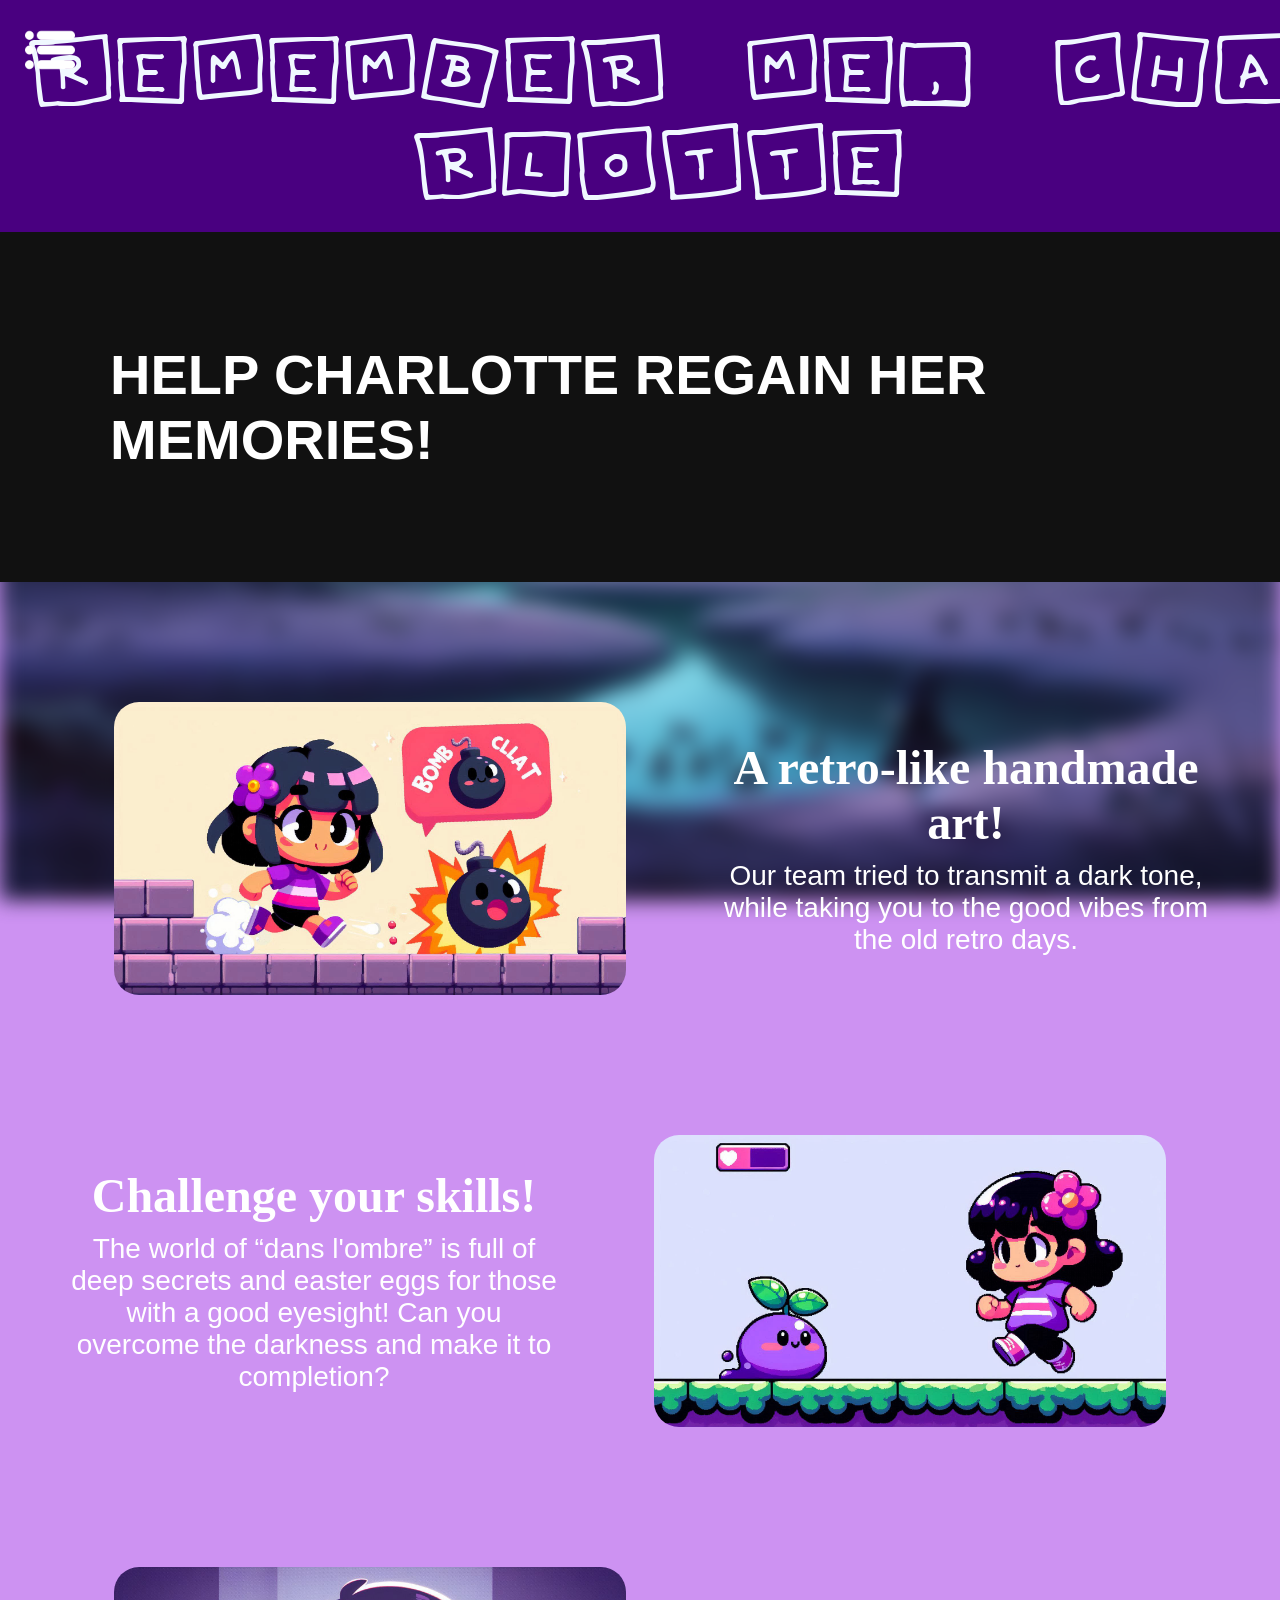
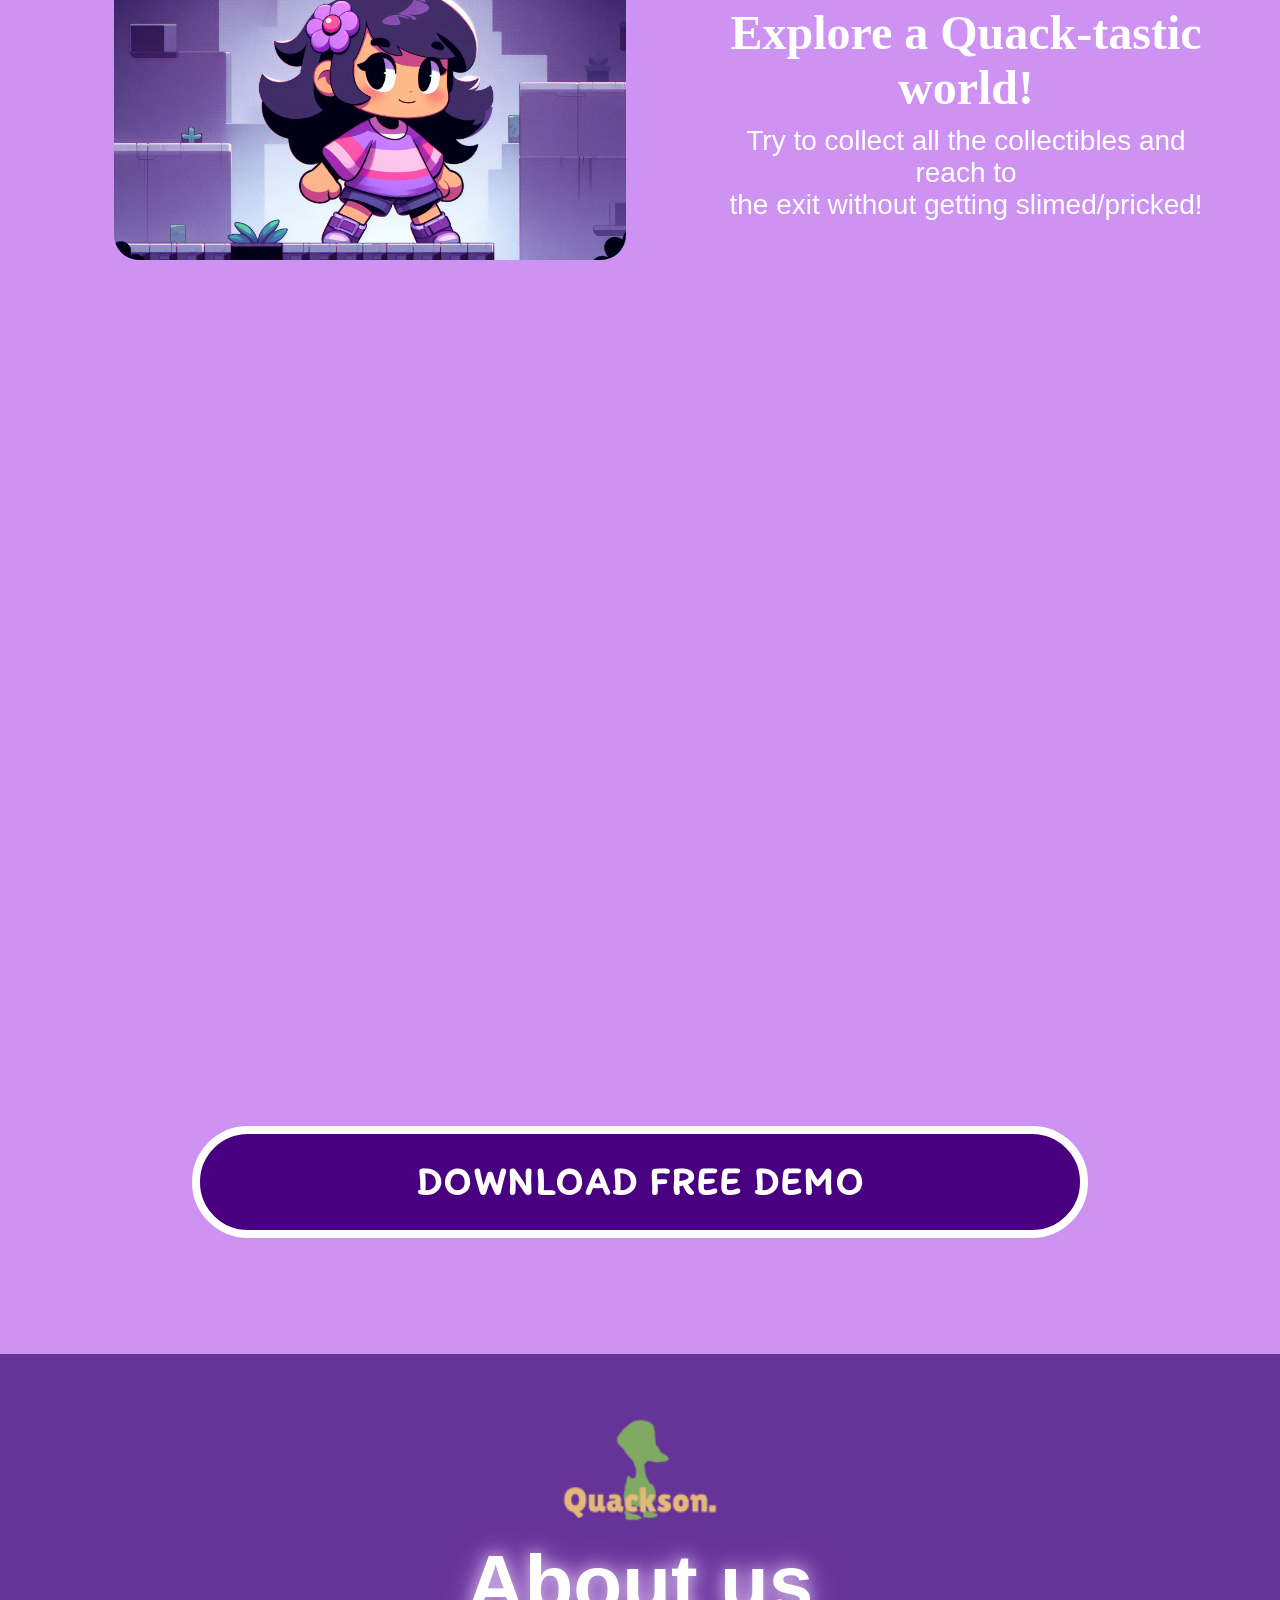
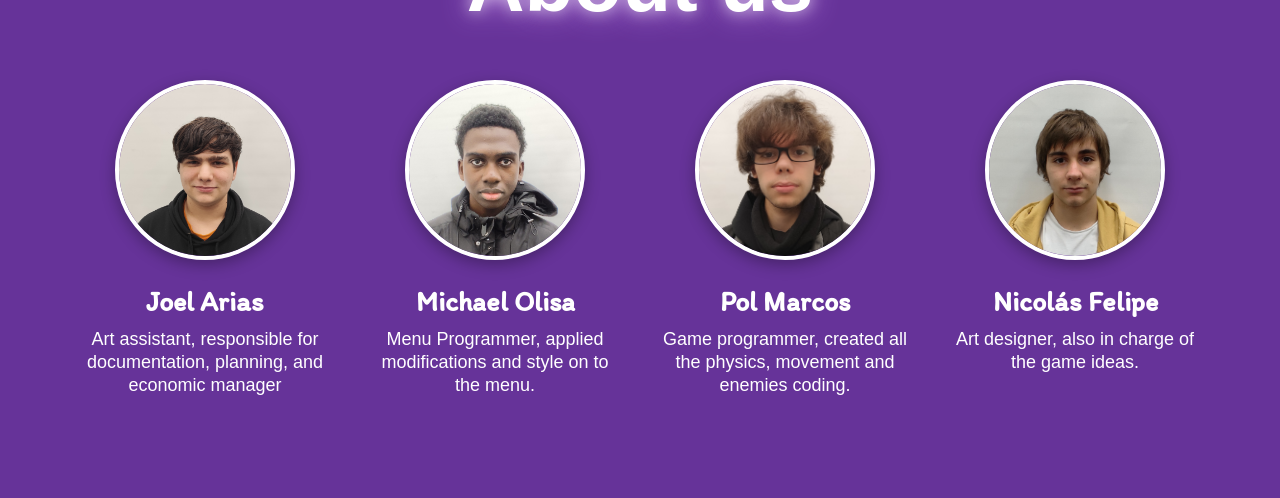
<file: index.html>
<!DOCTYPE html>
<html>
    <head>
        <title>Remember me, Charlotte</title>
        <link rel="stylesheet" href="./css/main.css">
        <link rel="icon" type="image/png" href="images/LilLotte.png">
    </head>
    <body>
        <div class="hover-area" onmouseover="openNav()" onmouseout="closeNav()">
            <img class="hover" src="images/hover.png" alt="Menú">
        </div>
        <div id="mySidebar" class="sidebar" onmouseover="keepOpen()" onmouseout="closeNav()">
            <img class="item" src="images/quacksonlogo.png"><br>
            <div class="item">
                <a href="game_page.html">Remember Me,<br>Charlotte</a>
            </div>
            <div class="item">
                <a href="promo_page.html">Game Merch!!!</a>
            </div>  
            <div class="item">
                <a href="quackson_page.html">Our Team</a>
            </div>
        </div>
        <header class="main">
            <div class="video-bg">
                <video autoplay loop muted class="title">
                    <source src="images/title.mp4" type="video/mp4">
                </video>
            </div>
            <div class="h1title">
                <h1 class="title">
                    <span class="tembleque1">R</span>
                    <span class="tembleque2">E</span>
                    <span class="tembleque3">M</span>
                    <span class="tembleque4">E</span>
                    <span class="tembleque5">M</span>
                    <span class="tembleque1">B</span>
                    <span class="tembleque2">E</span>
                    <span class="tembleque3">R</span>
                    <span class="tembleque4">&nbsp;</span>                    
                    <span class="tembleque5">M</span>
                    <span class="tembleque1">E</span>
                    <span class="tembleque2">, </span>
                    <span class="tembleque3">&nbsp;</span>
                    <span class="tembleque4">C</span>
                    <span class="tembleque5">H</span>
                    <span class="tembleque1">A</span>
                    <span class="tembleque2">R</span>
                    <span class="tembleque3">L</span>
                    <span class="tembleque4">O</span>                    
                    <span class="tembleque5">T</span>
                    <span class="tembleque1">T</span>
                    <span class="tembleque2">E</span>
                  </h1>                  
            </div>
        </header>
        <div id="mainidk">
        </div>
        <div class="subtitle">
            <h1 class="subtitle">HELP CHARLOTTE REGAIN HER MEMORIES!</h1>
        </div>
        <div class="main">   
            <div class="text">
                <img src="images/main_menu.jpeg" alt="main_menu image" class="img_l">
                <div class="text-content">
                    <h1 class="text">A retro-like handmade art!</h1>
                    <p class="text">Our team tried to transmit a dark tone, while taking you to the good vibes from the old retro days.</p>
                </div>
            </div>
            <div class="text">
                <div class="text-content">
                    <h1 class="text">Challenge your skills!</h1>
                    <p class="text">The world of “dans l&apos;ombre” is full of deep secrets and easter eggs for those with a good eyesight! Can you overcome the darkness and make it to completion?</p>
                </div>
                <img src="./images/game_over.jpeg" alt="game_over image" class="img_r">
            </div>
            
            <div class="text">
                <img src="./images/win.jpeg" alt="win image" class="img_l">
                <div class="text-content">
                    <h1 class="text">Explore a Quack-tastic world!</h1>
                    <p class="text">Try to collect all the collectibles and reach to <br> the exit without getting slimed/pricked!</p>
                </div>
            </div>
        </div>
        <div class="video">
            <iframe width="1120" height="630" 
                src="https://www.youtube.com/embed/k2M5IpT0acU?controls=1&autoplay=0" 
                title="YouTube video player" 
                frameborder="0" 
                allow="accelerometer; autoplay; clipboard-write; encrypted-media; gyroscope; picture-in-picture" 
                allowfullscreen>
            </iframe>            
        </div>
            </div><br><br>
            <a href="https://quackson-studio.itch.io/remember-me-charlotte">
                <div class="download_button">
                    <p class="download_button">DOWNLOAD FREE DEMO</p>    
                </div>
            </a>
            <br><br>
        <footer>
            <div class="logo">
                <a href="quackson_page.html"><img src="./images/quacksonlogo.png" class="logo"></a>
                <h1 class="aboutus">About us</h1>
            </div>
            <div class="team">
                <div class="pfp">
                    <img src="./images/arias.jpg" class="pfp">
                    <h2 class="pfp">Joel Arias</h2>
                    <p class="pfp">Art assistant, responsible for documentation, planning, and economic manager</p>
                </div>
                    <div class="pfp">
                    <img src="./images/michael.jpg" class="pfp">
                    <h2 class="pfp">Michael Olisa</h2>
                    <p class="pfp">Menu Programmer, applied modifications and style on to the menu.</p>
                </div>
                <div class="pfp">
                    <img src="./images/pol.jpg" class="pfp">
                    <h2 class="pfp">Pol Marcos</h2>
                    <p class="pfp">Game programmer, created all the physics, movement and enemies coding.</p>
                </div>
                <div class="pfp">
                    <img src="./images/nico.jpg" class="pfp">
                    <h2 class="pfp">Nicol&aacute;s Felipe</h2>
                    <p class="pfp">Art designer, also in charge of the game ideas.</p>
                </div>
            </div>
        </footer>
        <script src="javascript/main.js"></script>
    </body>
</html>
</file>
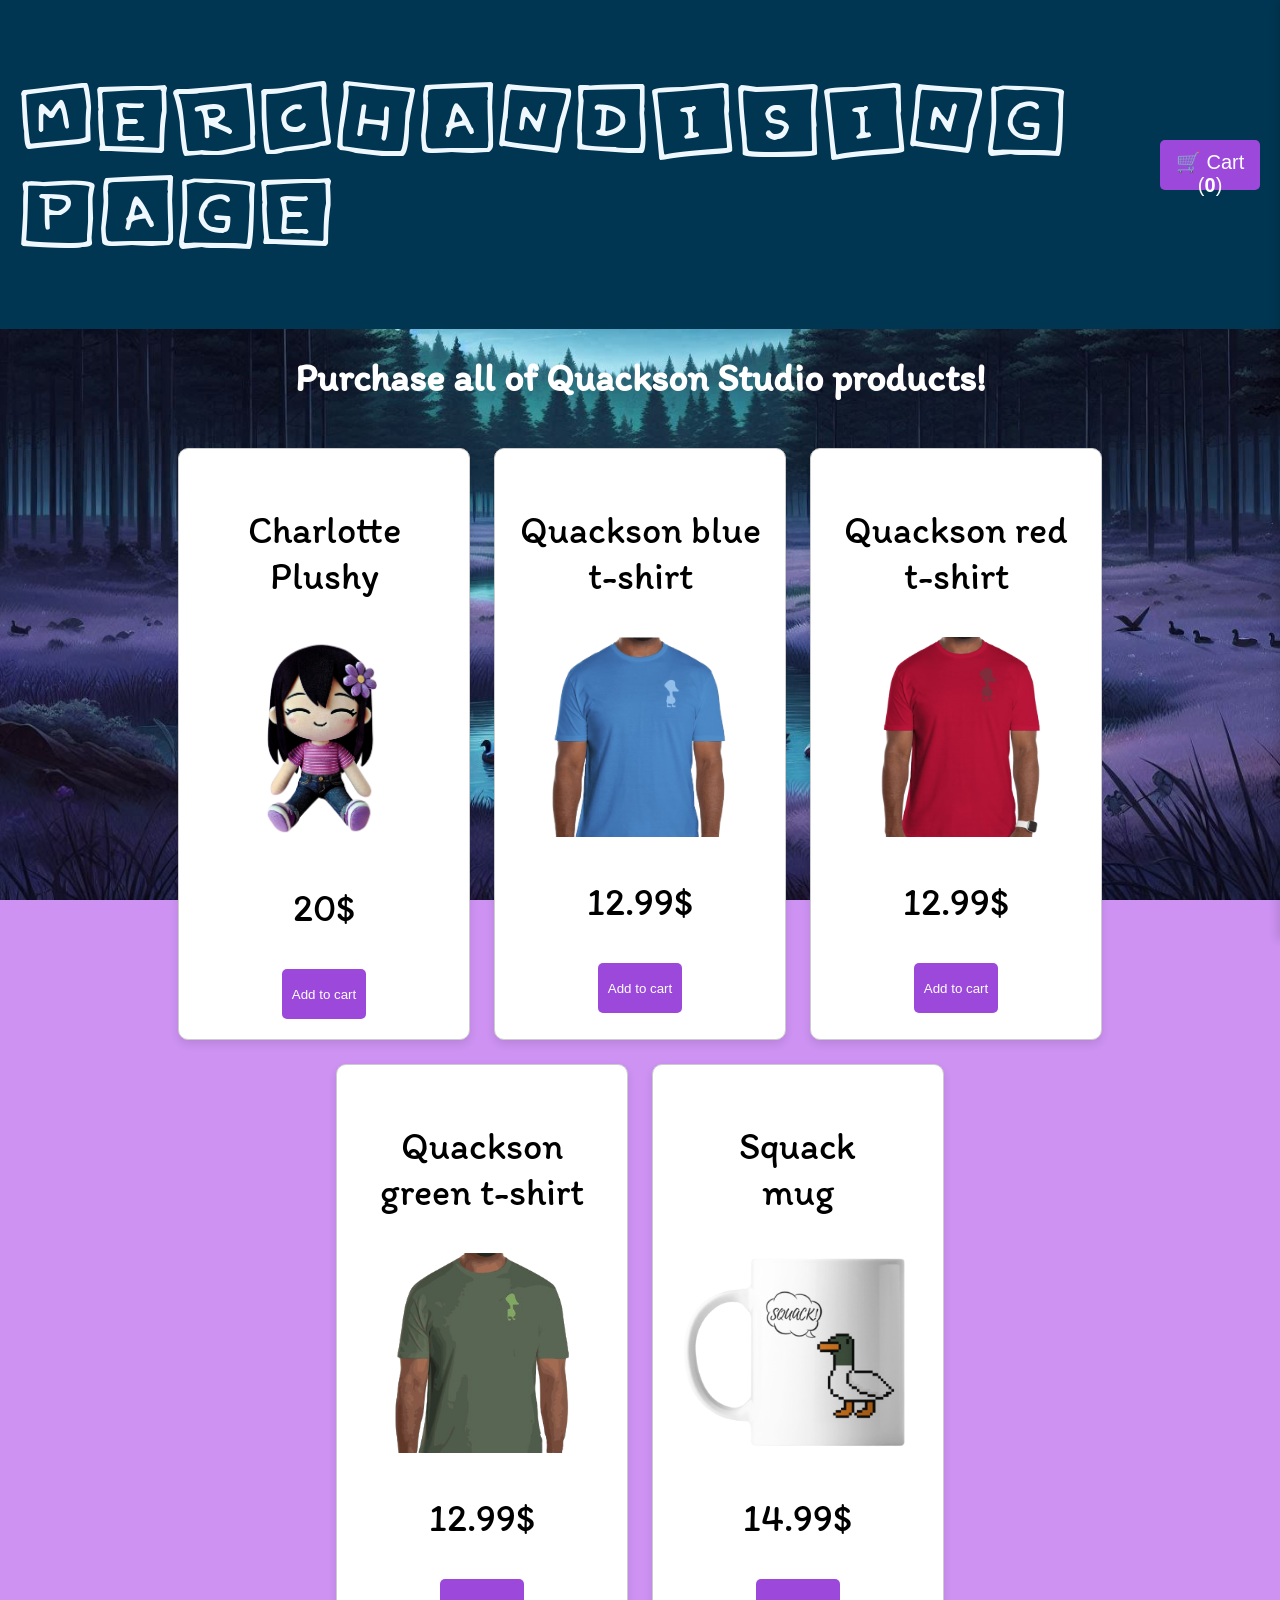
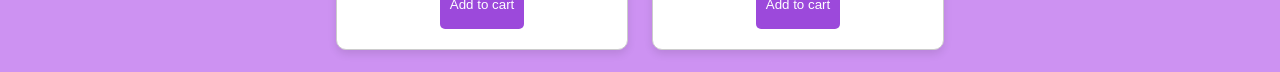
<file: merch_page.html>
<!DOCTYPE html>
<html lang="es">
<head>
    <meta charset="UTF-8">
    <meta name="viewport" content="width=device-width, initial-scale=1.0">
    <title>Merch - Tienda</title>
    <link rel="stylesheet" href="./css/merch.css">
    <link rel="icon" href="images/cart.png" type="images">
</head>
<body>
    <header>
        <div class="h1title">
            <h1 class="title">
                <span class="tembleque1">M</span>
                <span class="tembleque2">E</span>
                <span class="tembleque3">R</span>
                <span class="tembleque4">C</span>
                <span class="tembleque5">H</span>
                <span class="tembleque1">A</span>
                <span class="tembleque5">N</span>
                <span class="tembleque1">D</span>
                <span class="tembleque2">I</span>
                <span class="tembleque3">S</span>
                <span class="tembleque4">I</span>
                <span class="tembleque5">N</span>
                <span class="tembleque1">G</span>
                <span class="tembleque4">&nbsp;</span>  
                <span class="tembleque2">P</span>
                <span class="tembleque3">A</span>
                <span class="tembleque4">G</span>                   
                <span class="tembleque5">E</span>
              </h1>      
        </div>
        <button id="ver-carrito">🛒 Cart (<span id="contador-carrito">0</span>)</button>
    </header>
    <h1 class="benvingutsMerch">Purchase all of&nbsp;<a href="quackson_page.html">Quackson Studio</a>&nbsp;products!</h1>
    <section id="productos">
        <div class="producto" data-nombre="Camiseta" data-precio="20">
            <p class="TextMerch">Charlotte Plushy<p>
            <img src="./images/charlotte_plushy.png" height="200" width="auto">
            <p class="TextMerch">20$</p>
            <button class="agregar-carrito">Add to cart</button>
        </div>
        <div class="producto"data-nombre="Camiseta azul" data-precio="12,99">
            <p class="TextMerch">Quackson blue t-shirt</p>
            <img src="./images/blueshirt.png" height="200" width="auto">
            <p class="TextMerch">12.99$</p>
            <button class="agregar-carrito">Add to cart</button>  
        </div>
        <div class="producto" data-nombre="Camiseta roja" data-precio="12,99">
            <p class="TextMerch">Quackson red t-shirt</p>
            <img src="images/redshirt.png"height="200" width="auto">
            <p class="TextMerch">12.99$</p>
            <button class="agregar-carrito">Add to cart</button>
        </div>
        <div class="producto" data-nombre="Camiseta Verde" data-precio="12,99">
            <p class="TextMerch">Quackson green t-shirt</p>
            <img src="images/greenshirt.png" height="200" width="auto">
            <p class="TextMerch">12.99$</p>
            <button class="agregar-carrito">Add to cart</button>
        </div>
            <div class="producto" data-nombre="taza Quacko" data-precio="14,99">
                <p class="TextMerch">Squack<br> mug</p>
                <img src="images/merch_mug.png" height="200" width="auto">
                <p class="TextMerch">14.99$</p>
                <button class="agregar-carrito">Add to cart</button>
        </div>
    </section>
    <section id="carrito" class="oculto">
        <h2 class="TextMerch">Cart</h2>
        <ul id="lista-carrito" class="TextMerch"></ul>
        <button id="comprar">Checkout</button>
        <button id="vaciar-carrito">Empty cart</button>
    </section>
    <script src="./javascript/merch.js"></script>
</body>
</html>
</file>
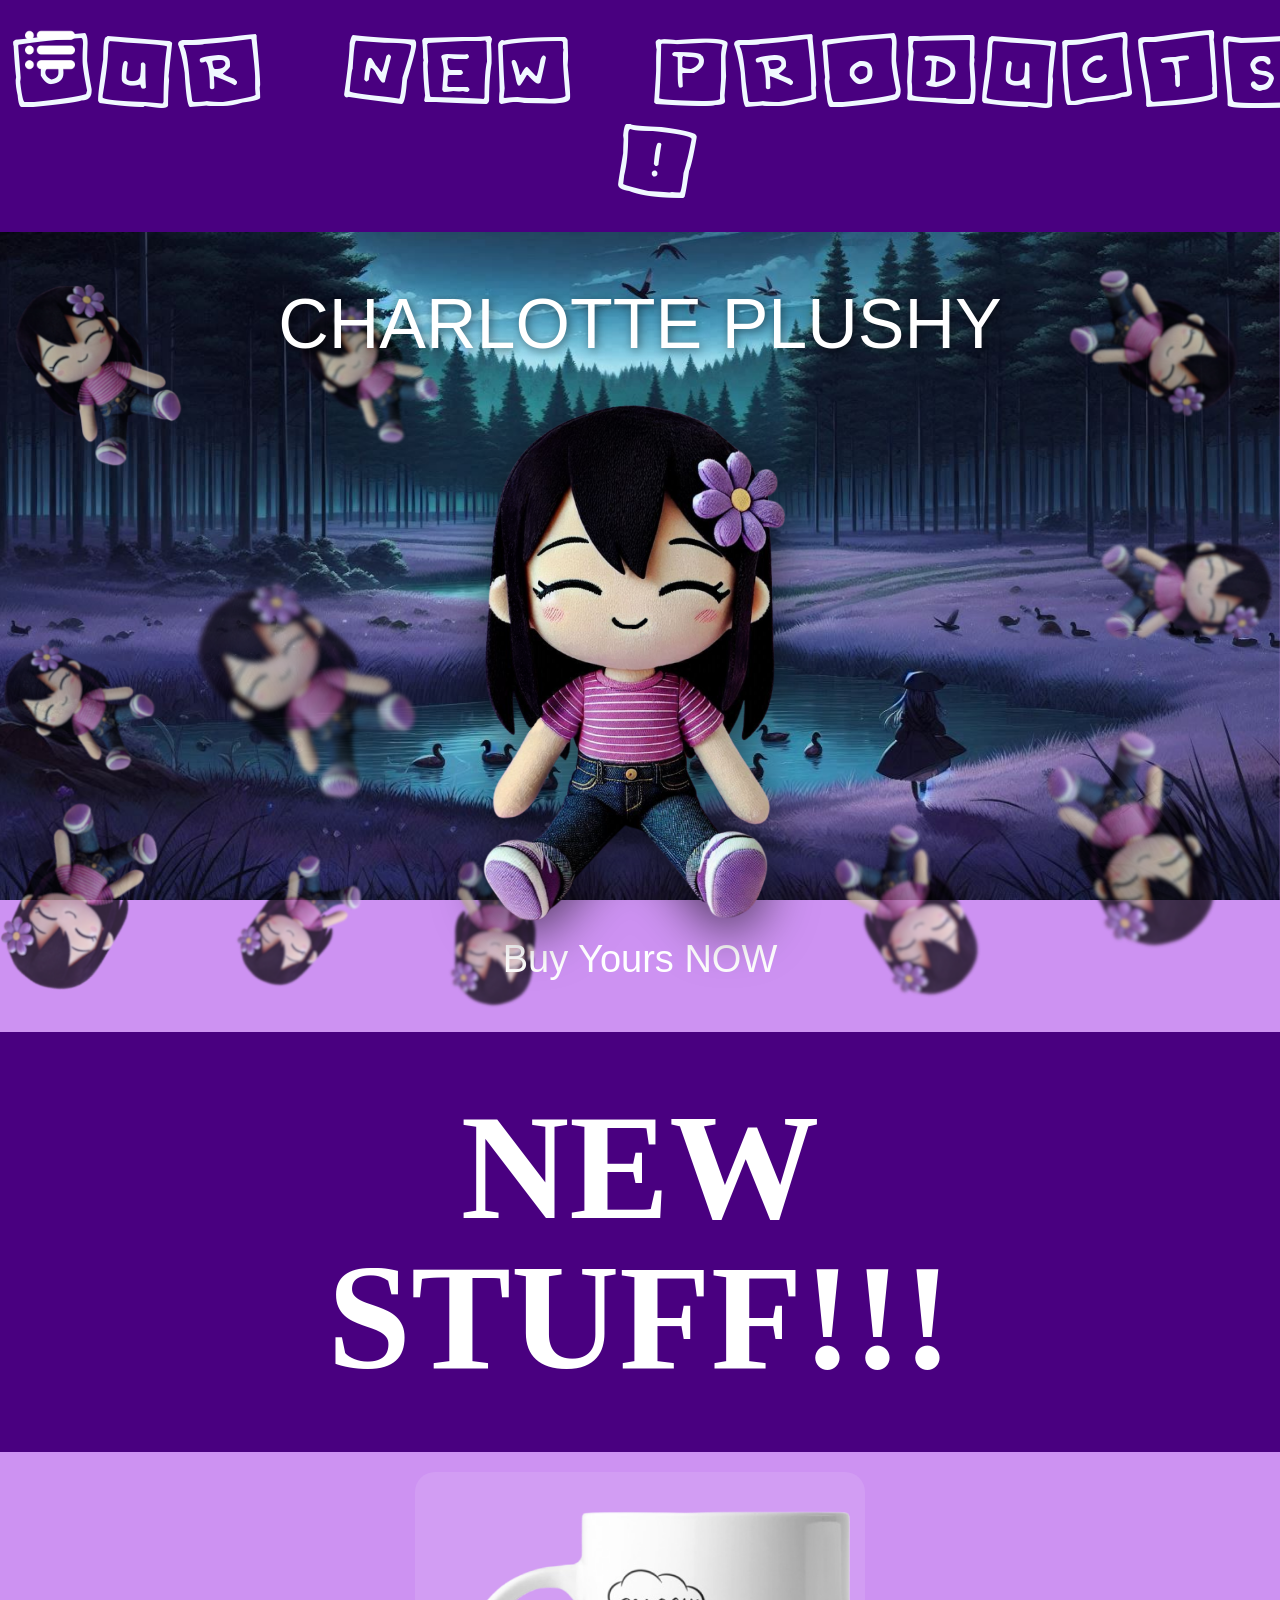
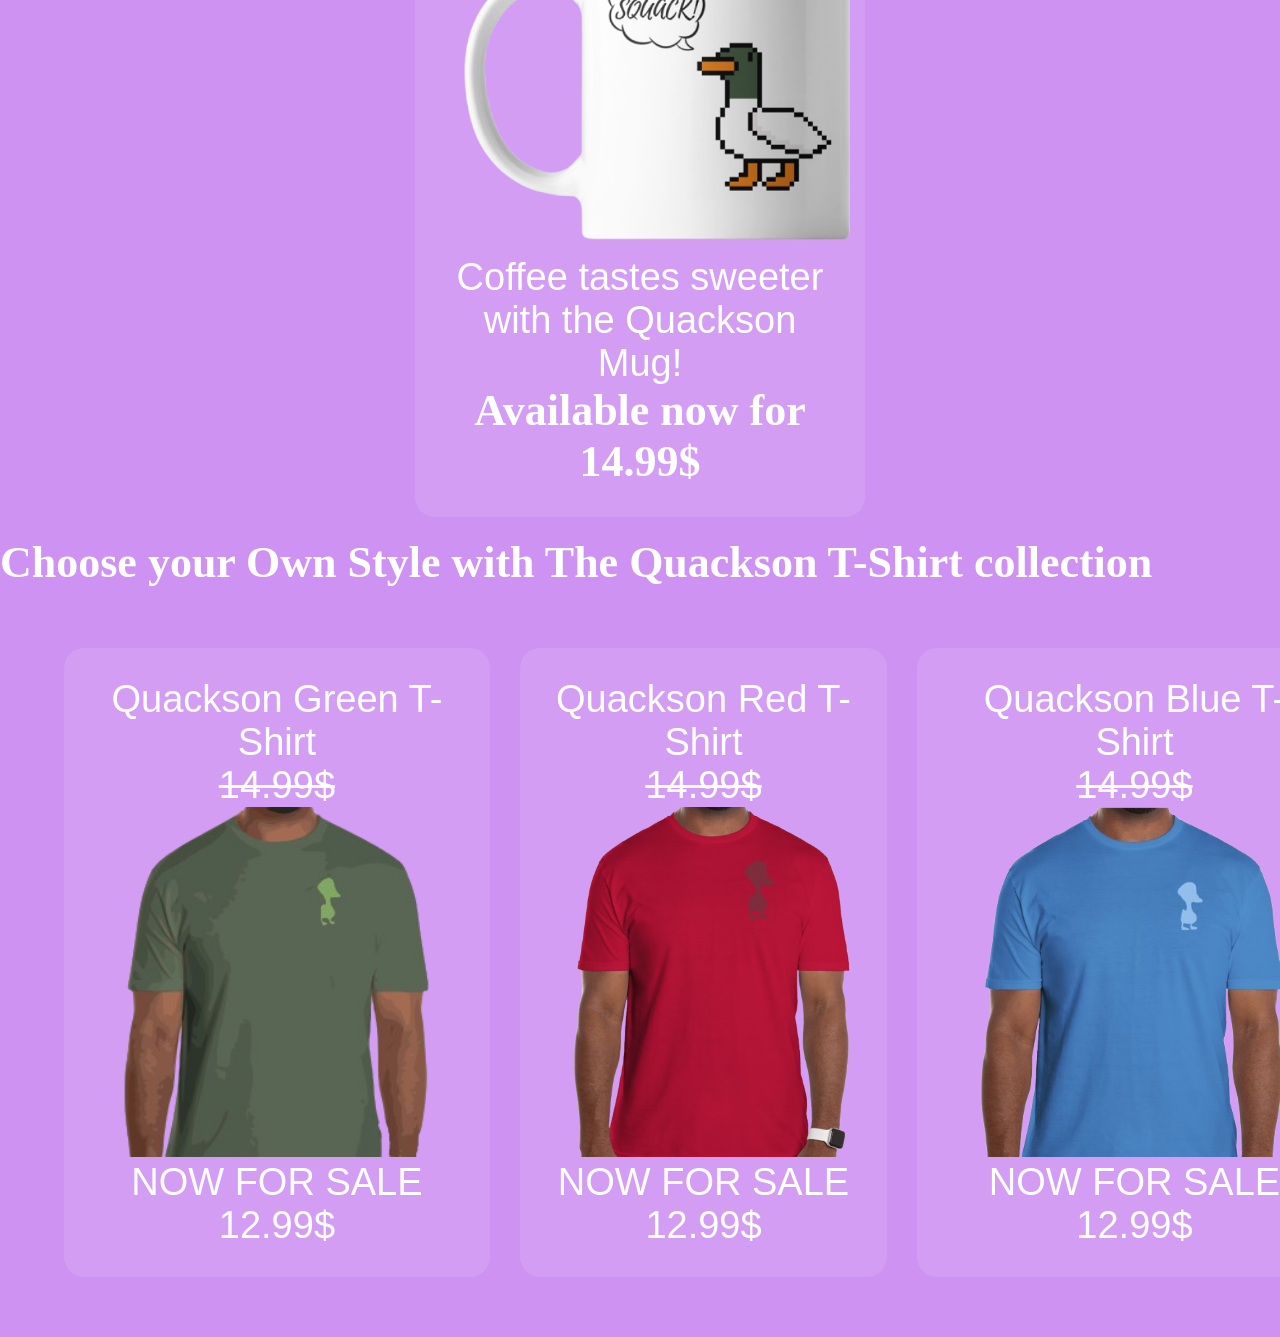
<file: promo_page.html>
<!DOCTYPE html>
<html lang="es">
<head>
    <meta charset="UTF-8">
    <title>Our merch</title>
    <link rel="stylesheet" href="./css/main.css">
    <link rel="icon" type="image/png" href="images/ducky.png">
</head>
<body class="background promo-body">

    <div class="hover-area" onmouseover="openNav()" onmouseout="closeNav()">
        <img class="hover" src="images/hover.png" alt="Menu">
    </div>

    <header class="main promo-header">
        <h1 class="promo-centered title">
            <span class="tembleque1">O</span>
            <span class="tembleque2">U</span>
            <span class="tembleque3">R</span>
            <span class="tembleque4">&nbsp;</span>  
            <span class="tembleque5">N</span>
            <span class="tembleque1">E</span>
            <span class="tembleque2">W</span>
            <span class="tembleque3">&nbsp;</span>  
            <span class="tembleque5">P</span>
            <span class="tembleque1">R</span>
            <span class="tembleque2">O</span>
            <span class="tembleque3">D</span>
            <span class="tembleque4">U</span>
            <span class="tembleque5">C</span>
            <span class="tembleque1">T</span>
            <span class="tembleque2">S</span>
            <span class="tembleque3">!</span>
        </h1>
    </header>

    <div id="mySidebar" class="sidebar" onmouseover="keepOpen()" onmouseout="closeNav()">
        <img class="item" src="images/quacksonlogo.png"><br>
        <div class="item"><a href="game_page.html">Remember Me,<br>Charlotte</a></div>
        <div class="item"><a href="merch_page.html">Shop your items!!!</a></div> 
        <div class="item"><a href="quackson_page.html">Our Team</a></div>
    </div> 

    <div class="promo-plushy-section">
        <div class="promo-plushy-bg"></div>
        <div class="promo-plushy-content">
            <p class="promo-centered charlotte-title">CHARLOTTE PLUSHY</p>
            <a href="merch_page.html">
                <img class="plushy-main-image" src="./images/charlotte_plushy.png" alt="Charlotte Plushy">
            </a>
            <p class="promo-centered buy-now">Buy Yours <span class="offer">NOW</span></p>
        </div>
    </div>

    <div class="ourstuff">
        <h1 class="ourstufftext">NEW <br> STUFF!!!</h1>
    </div>

    <div class="promo-mug-section glass-card">
        <a href="merch_page.html">
            <img class="mug-img" src="./images/merch_mug.png" alt="Quackson Mug">
        </a>
        <div class="mug-text">
            <p class="product-title">Coffee tastes sweeter with the Quackson Mug!</p>
            <h1>Available now for <span class="offer">14.99$</span></h1>
        </div>
    </div>

    <div class="shirt-title-container">
        <h1 class="shirt-title-centered">Choose your Own Style with The Quackson T-Shirt collection</h1>
    </div>

    <div class="shirts-grid">
        <div class="t-shirt-box glass-card">
            <p class="product-title">Quackson Green T-Shirt</p>
            <p><s>14.99&dollar;</s></p>
            <a href="merch_page.html"><img src="./images/greenshirt.png" alt="Green T-Shirt" height="533px" width="468px"></a>
            <p>NOW FOR SALE <span class="offer">12.99$</span></p>
        </div>

        <div class="t-shirt-box glass-card">
            <p class="product-title">Quackson Red T-Shirt</p>
            <p><s>14.99&dollar;</s></p>
            <a href="merch_page.html"><img src="./images/redshirt.png" alt="Red T-Shirt"></a>
            <p>NOW FOR SALE <span class="offer">12.99$</span></p>
        </div>

        <div class="t-shirt-box glass-card">
            <p class="product-title">Quackson Blue T-Shirt</p>
            <p><s>14.99&dollar;</s></p>
            <a href="merch_page.html"><img src="./images/blueshirt.png" alt="Blue T-Shirt"></a>
            <p>NOW FOR SALE <span class="offer">12.99$</span></p>
        </div>
    </div>

    <script src="javascript/main.js"></script>
</body>
</html>
</file>
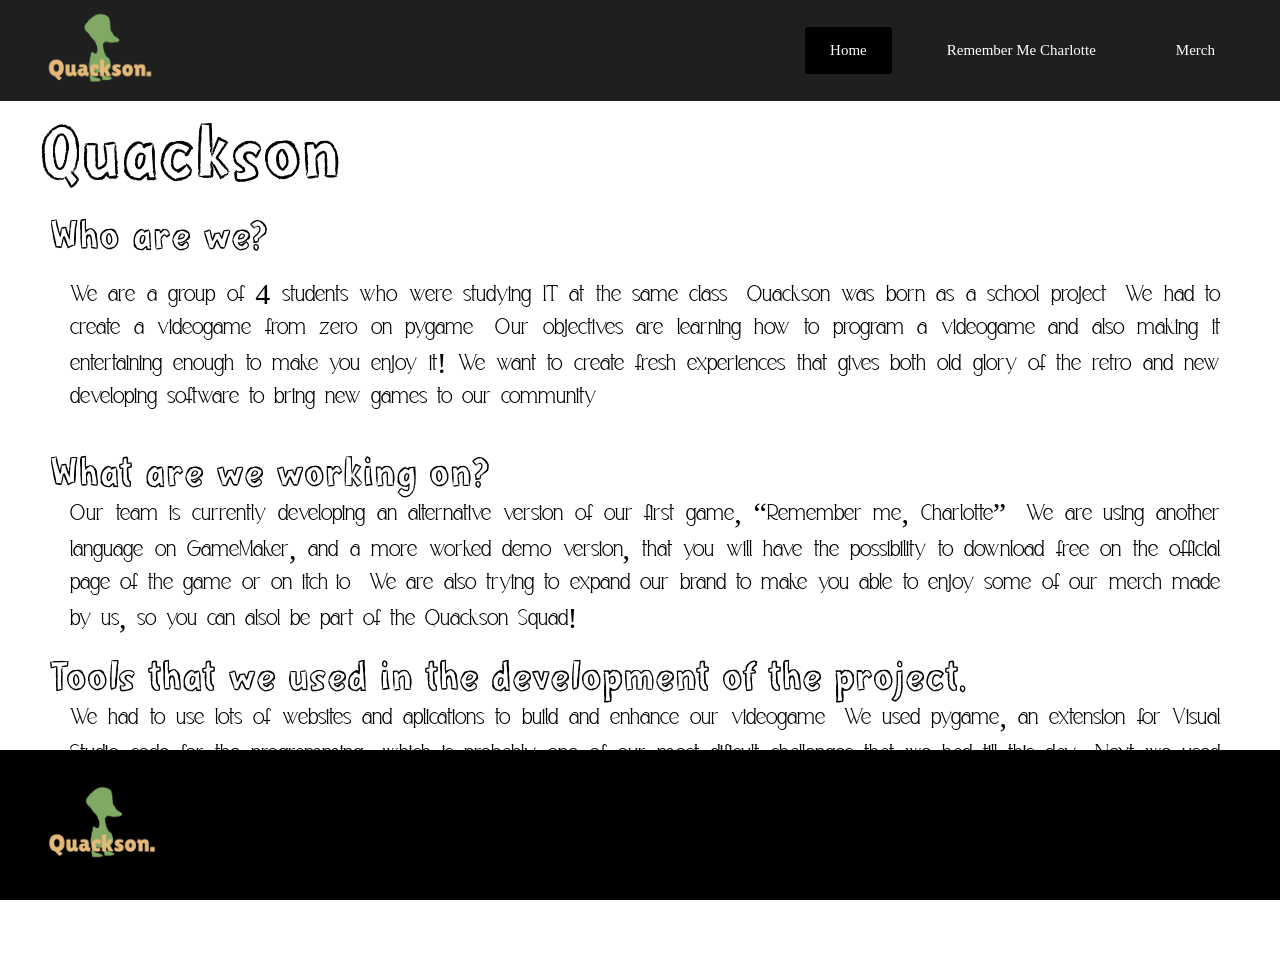
<file: quackson_page.html>
<!DOCTYPE html>
<html>
    <head>
        <meta charset="UTF-8">
        <link rel="stylesheet" href="./css/quackson.css">
        <title>Quackson</title>
        <link rel="icon" href="images/quacksonicon.png" type="image/png">
    </head>
    <body>
        <div class="recuadro">
            <img class="logo-nav" src="images/quacksonlogo.png" height="auto" width="10%">
            <div class="nav-links">
                <a href="index.html" class="home">Home</a>
                <a href="game_page.html" class="game">Remember Me Charlotte</a>
                <a href="promo_page.html" class="merch">Merch</a>
            </div>
        </div>
        <br>
        <h1 class="margenL1">Quackson</h1>
        <h3 class="margenL2">Who are we?</h3>
        <br>
        <p class="text">
            We are a group of 4 students who were studying IT at the same class. Quackson was born as a school project. We had to create a videogame from zero on pygame. 
            Our objectives are learning how to program a videogame and also making it entertaining enough to make you enjoy it! We want to create fresh experiences that gives both old glory of the retro and new developing software to bring new games to our community.
        </p>
        <br>
        <h3 class="margenL2">What are we working on?</h3>
        <p class="text">
            Our team is currently developing an alternative version of our first game, “Remember me, Charlotte”. We are using another language on GameMaker, and a more worked demo version, that you will have the possibility to download free on the official page of the game or on itch.io. 
    
            We are also trying to expand our brand to make you able to enjoy some of our merch made by us, so you can alsol be part of the Quackson Squad!.
        </p>
        <h3 class="margenL2">Tools that we used in the development of the project. </h3>
        <p class="text">
            We had to use lots of websites and aplications to build and enhance our videogame. We used pygame, an extension for Visual Studio code for the programming, which is probably one of our most dificult challenges that we had till this day. Next we used canva, gimp, piskel, and more for the designing, sounds, and more modificacions that we still use today.
        </p>
        
        <div class="footer">
            <img src="./images/quacksonlogo.png" height="auto" width="10%" alt="no va">
        </div> </body>
</html>
</file>
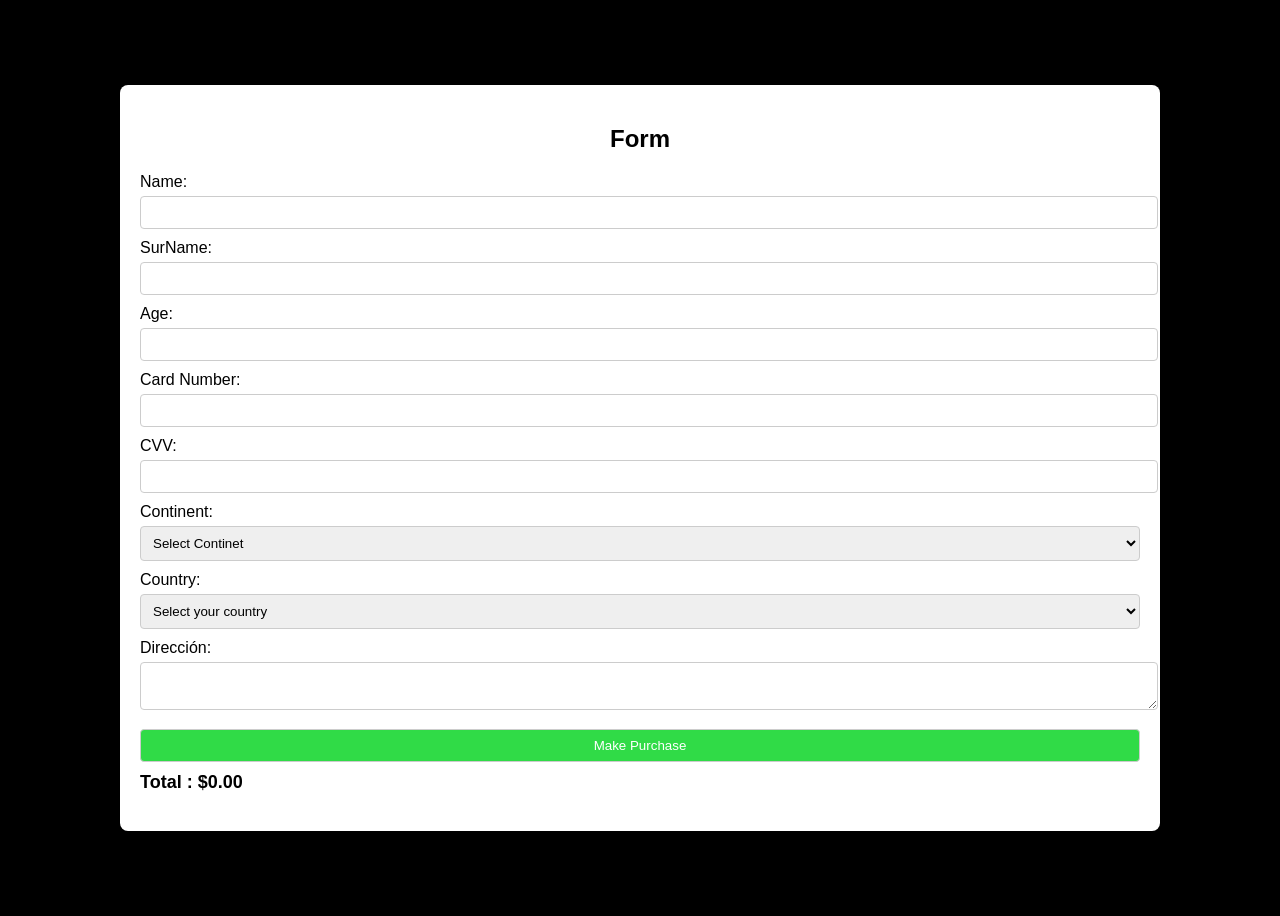
<file: quacksonquestionari.html>
<!DOCTYPE html>
<html lang="es">
<head>
    <meta charset="UTF-8">
    <meta name="viewport" content="width=device-width, initial-scale=1.0">
    <title>Checkout</title>
    <link rel="stylesheet" href="./css/questionari.css">
</head>
<body>
    <form id="purchase-form" method="post">
        <h2>Form</h2>
        
        <label for="nombre">Name:</label>
        <input type="text" id="nombre" name="nombre" required>
        
        <label for="apellido">SurName:</label>
        <input type="text" id="apellido" name="apellido" required>
        
        <label for="edad">Age:</label>
        <input type="number" id="edad" name="edad" min="18" max="99" required>
        
        <label for="tarjeta">Card Number:</label>
        <input type="text" id="tarjeta" name="tarjeta" required maxlength="16" >
        
        <label for="cvv">CVV:</label>
        <input type="text" id="cvv" name="cvv" required maxlength="4">
        
        <label for="continente">Continent:</label>
        <select id="continente" name="continente" required>
            <option value="">Select Continet</option>
            <option value="america">America</option>
            <option value="europa">Europe</option>
            <option value="asia">Asia</option>
            <option value="africa">África</option>
            <option value="oceania">Oceanía</option>
        </select>
        
        <label for="pais">Country:</label>
        <select id="pais" name="pais" required>
            <option value="">Select your country</option>
        </select>
        
        <label for="direccion">Dirección:</label>
        <textarea id="direccion" name="direccion" required></textarea>
        
        <button type="submit">Make Purchase</button>
    </form>

    <script src="javascript/questionari.js"></script>
</body>
</html>
</file>
<file: css/main.css>
/* =========================================================
    1. FUENTES
========================================================= */
@font-face {
    font-family: 'CuteNotes';
    src: url('../fonts/Cute%20Notes.ttf') format('truetype');
    font-weight: 1000;
    font-style: normal;
}
@font-face {
    font-family: 'Itim';
    src: url('../fonts/Itim.ttf') format('truetype');
    font-weight: normal;
    font-style: normal;
}
@font-face {
    font-family: 'King';
    src: url('../fonts/KIN668.TTF') format('truetype');
    font-weight: normal;
    font-style: normal;
}

/* =========================================================
    2. ANIMACIONES
========================================================= */
@keyframes tembleque1 { 0% { transform: translateY(0); } 25% { transform: translateY(-5px); } 50% { transform: translateY(5px); } 75% { transform: translateY(-5px); } 100% { transform: translateY(0); } }
@keyframes tembleque2 { 0% { transform: translateY(0); } 20% { transform: translateY(3px); } 40% { transform: translateY(-3px); } 60% { transform: translateY(3px); } 80% { transform: translateY(-3px); } 100% { transform: translateY(0); } }
@keyframes tembleque3 { 0% { transform: translateY(0); } 30% { transform: translateY(-10px); } 60% { transform: translateY(10px); } 100% { transform: translateY(0); } }
@keyframes tembleque4 { 0% { transform: translateY(0); } 50% { transform: translateY(7px); } 100% { transform: translateY(0); } }
@keyframes tembleque5 { 0% { transform: translateY(0); } 40% { transform: translateY(-3px); } 80% { transform: translateY(3px); } 100% { transform: translateY(0); } }

@keyframes pulseButton {
    0% { box-shadow: 0 10px 30px rgba(73, 0, 128, 0.5), 0 0 0 0px rgba(255, 255, 255, 0.4); }
    50% { box-shadow: 0 20px 50px rgba(73, 0, 128, 0.9), 0 0 0 20px rgba(255, 255, 255, 0); }
    100% { box-shadow: 0 10px 30px rgba(73, 0, 128, 0.5), 0 0 0 0px rgba(255, 255, 255, 0.4); }
}

/* =========================================================
    3. ESTILOS BASE Y PÁGINA PRINCIPAL
========================================================= */
* { margin: 0; padding: 0; box-sizing: border-box; }
h1 { font-size:44px; }
body { 
    background-color: #CD92F2; 
    color: white; 
    margin:0px; 
    width:100%; 
    overflow-x: hidden; 
} 
a { text-decoration: none; color: inherit; }
p { font-size: 38px; font-family: 'King', sans-serif; }

body::before {
    content: ""; position: fixed; top: 0; left: 0; width: 100vw; height: 100vh;
    background-image: url('../images/background.jpeg');
    background-size: cover; background-position: center;
    background-attachment: fixed; background-repeat: no-repeat;
    filter: blur(10px); z-index: -1;
}

header.main { position: relative; margin: 0px; top: 0; width: 100%; height: 232px; background-color: #490080; overflow: hidden; text-align: center; display: flex; justify-content: center; align-items: center; z-index: 10; }
video.title { position: absolute; top: 0; left: 0; width: 100%; height: 100%; object-fit: cover; z-index: -1; }
h1.title { font-size: 92px; z-index: +1; color: aliceblue; font-family: 'CuteNotes', sans-serif; display: inline-block; letter-spacing: -35px; }
.title span { display: inline-block; }
span.tembleque1{ animation: tembleque1 3s ease-in-out infinite;}
span.tembleque2{ animation: tembleque2 3s ease-in-out infinite;}
span.tembleque3{ animation: tembleque3 3s ease-in-out infinite;}
span.tembleque4{ animation: tembleque4 3s ease-in-out infinite;}
span.tembleque5{ animation: tembleque5 3s ease-in-out infinite;}

div.h1title { position:relative; margin:auto; }
h1.subtitle { margin: 100px 0px 100px 100px; font-size:56px; font-family: 'King', sans-serif; }
div.subtitle { background-color: #111; margin: 0px 0px 0px 0px; padding: 10px; }

div.download_button { 
    font-size: 80px; color: white; text-align: center; padding: 25px 60px; 
    background-color: #490080; border-radius: 80px; max-width: 70vw; margin: 80px auto; 
    border: 8px solid white; animation: pulseButton 2s infinite ease-in-out;
    transition: transform 0.3s ease, background-color 0.3s ease, box-shadow 0.3s ease; cursor: pointer; position: relative; z-index: 1;
}
div.download_button:hover { transform: scale(1.25); background-color: #6000a8; box-shadow: 0 15px 50px rgba(73, 0, 128, 1), 0 0 30px rgba(255, 255, 255, 0.8); border-color: white; }
p.download_button { text-align: center; font-family: 'Itim', sans-serif; font-weight: 1000; margin: 0; letter-spacing: 2px; }

img.img_l { max-width: 40vw; height: auto; margin: 20px 50px; float: left; border-radius: 25px; }
img.img_r { max-width: 40vw; height:auto; margin:20px 50px; float:right; border-radius: 25px; }
div.main { margin: 100px auto; text-align: center; width: 90vw; }
div.text { display: flex; align-items: center; justify-content: center; height: auto; width: 90vw; margin-bottom: 100px; gap: 40px; }
.text-content { display: flex; flex-direction: column; align-items: center; max-width: 500px; }
h1.text { font-size: 48px; margin: 0 0 10px 0; }
p.text { font-size: 28px; }

iframe { display: block; margin: 0 auto; max-width: 100%; border-radius: 15px; }

/* BARRA LATERAL */
.sidebar { height: 100vh; width: 0; position: fixed; top: 0; left: 0; background-color: #111; overflow-x: hidden; transition: 0.3s; padding-top: 60px; z-index: 20; }
.sidebar a { padding: 10px 10px; text-decoration: none; font-size: 18px; color: white; display: block; transition: 0.3s; }
.sidebar a:hover { background-color: #575757; }
div.hover-area { position: fixed; top: 0; left: 0; width: 50px; height: 100vh; background-color: transparent; z-index: 15; }
img.hover { width: 50px; height: 50px; filter:invert(100%); margin:25px ; cursor: pointer;}
img.item { margin:0px 25px 25px 25px; width: 200px; height: auto; }
div.item { width:250px; background-color: #490080; border-top:#111 5px solid; border-bottom:#111 5px solid; }

/* =========================================================
    4. SECCIÓN ABOUT US 
========================================================= */
footer { background-color: rebeccapurple; width: 100%; padding: 60px 0 100px 0; position: relative; clear: both; text-align: center; }
div.logo { top: 30px; left: 40px; }
img.logo { width: auto; height: 120px; }
h1.aboutus { color: white; font-size: 80px; font-family: 'King', sans-serif; margin: 0 auto 50px auto; display: block; text-shadow: 0 0 15px rgba(255, 255, 255, 0.6), 0 0 30px #CD92F2; }
div.team { display: inline-flex; justify-content: center; gap: 40px; flex-wrap: wrap; width: 90%; } 
div.pfp { width: 250px; text-align: center; }
img.pfp { width: 180px; height: 180px; object-fit: cover; border-radius: 50%; border: 4px solid white; margin-bottom: 20px; transition: 0.3s; box-shadow: 0 5px 15px rgba(0,0,0,0.3); }
img.pfp:hover { transform: scale(1.1); box-shadow: 0 0 25px #CD92F2; border-color: #CD92F2; }
h2.pfp { font-size: 28px; font-family: 'Itim', sans-serif; color: white; margin-bottom: 10px; }
p.pfp { font-size: 18px; color: white; font-family: Arial, sans-serif; line-height: 1.3; }

/* =========================================================
    5. MERCH / PROMO
========================================================= */
body.promo-body::before { filter: none; }
header.promo-header { position: relative; background-color: #490080; height: 232px; display: flex; align-items: center; justify-content: center; padding: 0; margin-bottom: 0; }
.promo-plushy-section { position: relative; width: 100%; min-height: 800px; display: flex; justify-content: center; align-items: center; overflow: hidden; }
.promo-plushy-bg { position: absolute; top: 0; left: 0; width: 100%; height: 100%; background-image: url('../images/charlotte_plushies.png'); background-size: cover; background-position: center; filter: blur(8px) scale(1.1); z-index: 1; }
.promo-plushy-content { position: relative; z-index: 2; text-align: center; width: 100%; }
.charlotte-title { font-size: 70px; margin-bottom: 20px; text-shadow: 2px 2px 10px rgba(0,0,0,0.5); font-family: 'King', sans-serif; }
.plushy-main-image { max-height: 550px; width: auto; filter: drop-shadow(0px 15px 25px rgba(0,0,0,0.6)); transition: transform 0.3s; }

div.ourstuff { background-color:#490080; width: 100%; padding: 60px 0; }
h1.ourstufftext { text-align: center; font-size: 150px; color: white; margin: 0; line-height: 1;}

.shirts-grid { display: grid; grid-template-columns: repeat(3, 1fr); gap: 30px; width: 90%; max-width: 1400px; margin: 40px auto; }

/* TAZA COMO LAS CAMISETAS */
.t-shirt-box, .promo-mug-section { 
    padding: 30px; 
    text-align: center; 
    background: rgba(255, 255, 255, 0.1); 
    border-radius: 20px; 
    max-width: 450px; /* Evita que ocupe toda la pantalla */
    margin: 20px auto;
}
.t-shirt-box img, .promo-mug-section img { height: 350px; width: auto; transition: 0.3s; }
.t-shirt-box img:hover, .promo-mug-section img:hover { transform: scale(1.05); }

/* =========================================================
    6. RESPONSIVE
========================================================= */
@media (max-width: 900px) {
    div.team { flex-direction: column; align-items: center; }
    h1.aboutus { font-size: 50px; }
    .shirts-grid { grid-template-columns: 1fr; }
}
</file>
<file: css/merch.css>
/* Generamos las variables para aplicar todas las fuentes */
@font-face {
    font-family: 'CuteNotes';
    src: url('../fonts/Cute\ Notes.ttf') format('truetype');
    font-weight:1000;
    font-style:normal;
}
@font-face {
    font-family: 'Itim';
    src: url('../fonts/Itim.ttf') format('truetype');
    font-weight: normal;
    font-style: normal;
}
/* hacer que las letras tiemblen */
@keyframes tembleque1 {
    0% { transform: translateY(0); }
    25% { transform: translateY(-5px); }
    50% { transform: translateY(5px); }
    75% { transform: translateY(-5px); }
    100% { transform: translateY(0); }
 }
 
 
 @keyframes tembleque2 {
    0% { transform: translateY(0); }
    20% { transform: translateY(3px); }
    40% { transform: translateY(-3px); }
    60% { transform: translateY(3px); }
    80% { transform: translateY(-3px); }
    100% { transform: translateY(0); }
 }
 
 
 @keyframes tembleque3 {
    0% { transform: translateY(0); }
    30% { transform: translateY(-10px); }
    60% { transform: translateY(10px); }
    100% { transform: translateY(0); }
 }
 
 
 @keyframes tembleque4 {
    0% { transform: translateY(0); }
    50% { transform: translateY(7px); }
    100% { transform: translateY(0); }
 }
 
 
 @keyframes tembleque5 {
    0% { transform: translateY(0); }
    40% { transform: translateY(-3px); }
    80% { transform: translateY(3px); }
    100% { transform: translateY(0); }
 }

 span.tembleque1{    animation: tembleque1 3s ease-in-out infinite;}
 span.tembleque2{    animation: tembleque2 3s ease-in-out infinite;}
 span.tembleque3{    animation: tembleque3 3s ease-in-out infinite;}
 span.tembleque4{    animation: tembleque4 3s ease-in-out infinite;}
 span.tembleque5{    animation: tembleque5 3s ease-in-out infinite;}
  

/* Aplicamos formatos en los estilos generales para todas las clases */
h1 {
    font-size:44px;
}
body {
    background-color: #CD92F2;
    color: white;
    font-family: 'Itim';
    margin:0px;
    width:vh;
    background-image: url('../images/background.jpeg');
    background-size: cover;
    background-position: center;
    background-attachment: fixed;
    background-repeat: no-repeat;
}
a {
    text-decoration: none;
    color: inherit;
}
p{
    font-size: 38px;
    font-family:'Itim';
}

/* Aplicamos formatos concretos para las diferentes clases espefíficas */
header.main{
    position: sticky;
    margin: 0px;
    width: 100vw;
    background-color: #490080;
    overflow: hidden;
    text-align: center;
    align-items: center;
}
video.title {
    position: absolute;
    left: 0;
    width: 100%;
    z-index: -1;
}
h1.title{
    font-size:92px;
    z-index: +1; 
    color:aliceblue;
    font-family:'CuteNotes';
    letter-spacing: -35px;
    display: inline-block;
}
div.h1title{
    position:relative;
    margin:auto;
}
.title span {
    display: inline-block;
 }
 
h1.subtitle{
    margin:10px 0px 100px 100px;
    font-size:56px;
}
div.subtitle{
    background-color: #111;
    margin:0px;
    padding: 10px;
}
div.download_button {
    font-size: 50px;
    color: white;
    text-align: center;
    padding: 5px;
    background-color: #490080;
    border-radius: 60px;
    max-width: 40vw;
    margin:auto;
}
p.download_button{
    text-align: center;
}
span.header{
    font-size:56px;
}
img.img_l {
    max-width: 40vw;
    height: auto;
    margin: 20px 50px;
    float: left;
    border-radius: 25px;
}
img.img_r{
    max-width: 40vw;
    height:auto;
    margin:20px 50px;
    float:right;
    border-radius: 25px;
}
div.text{
    text-align: justify;
    height: 30%;
    width: 90vw;
    margin: 0px 0px 300px 25px;
}
div.main{
    margin: 100px;
    text-align: center;
    width: 100vw;
}
footer{
    background-color:mediumorchid;
    width: 100%;
    margin:0px;
    box-sizing:border-box;
}
.aboutus{
    color:white;
    text-align: center;
    font-weight:900;
    font-size: 88px;
    margin:auto;
}
img.logo{
    width: 10vw;
    height:auto;
    margin:auto;
    position:static;
}
img.logofloat{
    width: 10vw;
    height:auto;
    margin:auto;
    position:static;
    float:right;
}
img.pfp{
    width: 90%;
    margin:auto;
    height: auto;
    display: block;
    border-radius: 50%;
}
div.team{
    display: grid;
    grid-template-columns: repeat(4, 1fr); 
    gap: 100px; 
    max-width:1500px;
    width: 100vw;
    margin:auto;
    overflow-x:auto;
}
div.pfp{
    overflow: hidden;
    text-align: center;
}
h2.pfp{
    font-size: 36px;
    font-weight: 900px;
    color: white;
}
p.pfp{
    font-size: 32px;
    color: white;
}
.Merch_text {
    margin: 10px;
}
.card h2 {
    font-size: 1.5rem;
    margin: 15px 0 10px;
}
.card p {
    font-size: 1rem;
    margin: 0 15px 15px;
    color: #555;
}
.offer span {
    color: #FF3B3B;
}


/* barra lateral */
.sidebar {
    height: 100vh;
    width: 0;
    z-index: 10;
}
  .sidebar a {
    padding: 10px 10px;
    text-decoration: none;
    font-size: 18px;
    color: white;
    display: block;
    transition: 0.3s;
  }
  .sidebar a:hover {
    background-color: #575757;
  }
  .open-btn {
    font-size: 20px;
    cursor: pointer;
    background-color: #111;
    color: white;
    padding: 10px 15px;
    border: none;
  }
  #mainidk {
    transition: margin-left 0.3s;
    padding: 16px;
  }
  .hover-area {
    position: fixed;
    top: 0;
    left: 0;
    width: 10px;
    height: 100vh;
    background-color: transparent;
    z-index: 10;
  }

  header {
    display: flex;
    justify-content: space-between;
    align-items: center;
    background-color: #003652;
    color: white;
    padding: 10px 20px;
    position: relative;
}

button {
    background-color: #9c49db;
    color: white;
    border: none;
    padding: 10px;
    cursor: pointer;
    border-radius: 5px;
    transition: background 0.3s ease;
    height: 50px;
}


button:hover {
    background-color: #431666;
}
#productos {
    display: flex;
    gap: 20px;
    padding: 20px;
    flex-wrap: wrap;
    justify-content: center;
}
.producto {
    background: white;
    padding: 20px;
    border: 1px solid #ccc;
    border-radius: 10px;
    text-align: center;
    box-shadow: 0 4px 8px rgba(0, 0, 0, 0.1);
    transition: transform 0.3s ease;
    max-width: 250px;
    justify-content: center;
    margin: 2px;
}
.producto:hover {
    transform: scale(1.05);
}

#carrito {
    position: fixed;
    top: 0;
    right: 0;
    width: 300px;
    height: 100vh;
    background: white;
    padding: 20px;
    border-left: 2px solid #ccc;
    box-shadow: -4px 0 8px rgba(0, 0, 0, 0.1);
    overflow-y: auto;
    transform: translateX(100%);
    transition: transform 0.3s ease-in-out;
}
#ver-carrito {
    cursor: pointer;
    font-size: 20px;
}
.mostrar-carrito {
    transform: translateX(0) !important;
}
#lista-carrito {
    list-style: none;
    padding: 0;
}
#lista-carrito li {
    display: flex;
    justify-content: space-between;
    align-items: center;
    padding: 10px;
    border-bottom: 1px solid #ccc;
    text-align: right;
}
#contador-carrito {
    font-weight: bold;
    color: #ffffff;
}
.titleMerch{
    font-size:60px;
    z-index: +1; 
    color:aliceblue;
    font-family:'CuteNotes';
}
.benvingutsMerch {
    font-size: 38px;
    font-family:'Itim';
    text-align: center;
}
.TextMerch {
    color: black;
    font-family: 'Itim';
}
.t-shirt {
margin-top: 34;
margin-bottom: 36;
}
</file>
<file: css/quackson.css>
@font-face {
    font-family: 'CHALKTALK';
    src: url('../fonts/CHALKTALK.ttf') format('truetype');
    font-weight: 1000;
    font-style: normal;
}
@font-face {
    font-family: 'Decorya';
    src: url('../fonts/Decorya\ DEMO.ttf') format('truetype');
    font-weight: 1000;
    font-style: normal;
}
@font-face {
    font-family: 'King';
    src: url('../fonts/KIN668.TTF') format('truetype');
    font-weight: normal;
    font-style: normal;
}

* {
    margin: 0;
    padding: 0;
    box-sizing: border-box;
}

body {
    margin: 0px;
    bottom: 0px;
    /* Añadimos padding debajo para que el footer fijo no tape tu texto */
    padding-bottom: 150px; 
}

a:link {
    text-decoration: none;
}

/* =======================================
   BARRA DE NAVEGACIÓN CORREGIDA (FLEXBOX)
======================================= */
.recuadro {
    background-color: rgb(31, 31, 31);
    width: 100%;
    /* display flex alinea los elementos horizontalmente sin que se pisen */
    display: flex;
    align-items: center;
    justify-content: space-between; 
    padding: 10px 40px; /* Un poco de margen por los lados */
}

.logo-nav {
    min-width: 80px; 
}

.nav-links {
    display: flex;
    align-items: center;
    gap: 30px; /* Esto es la separación perfecta entre los enlaces */
}

.home {
    background-color: black;
    border: none;
    color: white;
    padding: 15px 25px;
    text-align: center;
    display: inline-block;
    cursor: pointer;
    font-size: 15px;
    font-family: 'King';
    border-radius: 3px;
    transition: 0.3s; /* Queda mejor al pasar el ratón */
}

.home:hover {
    background-color: rgb(255, 255, 255);
    color: black;
}

.game, .merch {
    border: none;
    color: white;
    padding: 15px 25px;
    text-align: center;
    display: inline-block;
    cursor: pointer;
    font-size: 15px;
}
/* ======================================= */

.margenL1 {
    margin-left: 40px;
    font-size: 80px;
    font-family: 'CHALKTALK';
}

.margenL2 {
    margin-left: 50px;
    font-size: 44px;
    margin-top: 20px;
    font-family: 'CHALKTALK';
}

.text {
    font-family: 'Decorya';
    font-size: 30px;
    font-weight: 300;
    margin-left: 70px;
    margin-right: 60px;
    text-align: justify;
    word-spacing: 5px;
}

.footer {
    width: 100%; 
    height: 150px;
    background-color: black;
    margin: 0px;
    position: fixed;
    bottom: 0px;
    display: flex;
    align-items: center;
    padding-left: 40px;
}

.footertext {
    color: white;
}

table {
    color: white;
    border-spacing: 20px;
    text-align: justify;
    font: bold;
    position: relative;
    bottom: 120px;
    left: 70%;
}

.container {
    background: white;
    padding: 20px;
    border-radius: 8px;
    box-shadow: 0 0 10px rgba(0, 0, 0, 0.1);
    width: 300px;
    margin-left: 10px;
    position: relative;
    left: 100px;
}

.imgposition {
    position: relative;
    top: 28px;
}
</file>
<file: css/questionari.css>
body {
    font-family: Arial, sans-serif;
    background-color: #000000;
    display: flex;
    justify-content: center;
    align-items: center;
    height: 100vh;
}

form {
    background: white;
    padding: 20px;
    border-radius: 8px;
    box-shadow: 0px 0px 10px rgba(0, 0, 0, 0.1);
    width: 1000px;
}

h2 {
    text-align: center;
}

label {
    display: block;
    margin-top: 10px;
}

input, select, textarea, button {
    width: 100%;
    padding: 8px;
    margin-top: 5px;
    border: 1px solid #ccc;
    border-radius: 4px;
}

button {
    background-color: #30db47;
    color: white;
    cursor: pointer;
    margin-top: 15px;
}

button:hover {
    background-color: rgb(34, 165, 56);
}
</file>
